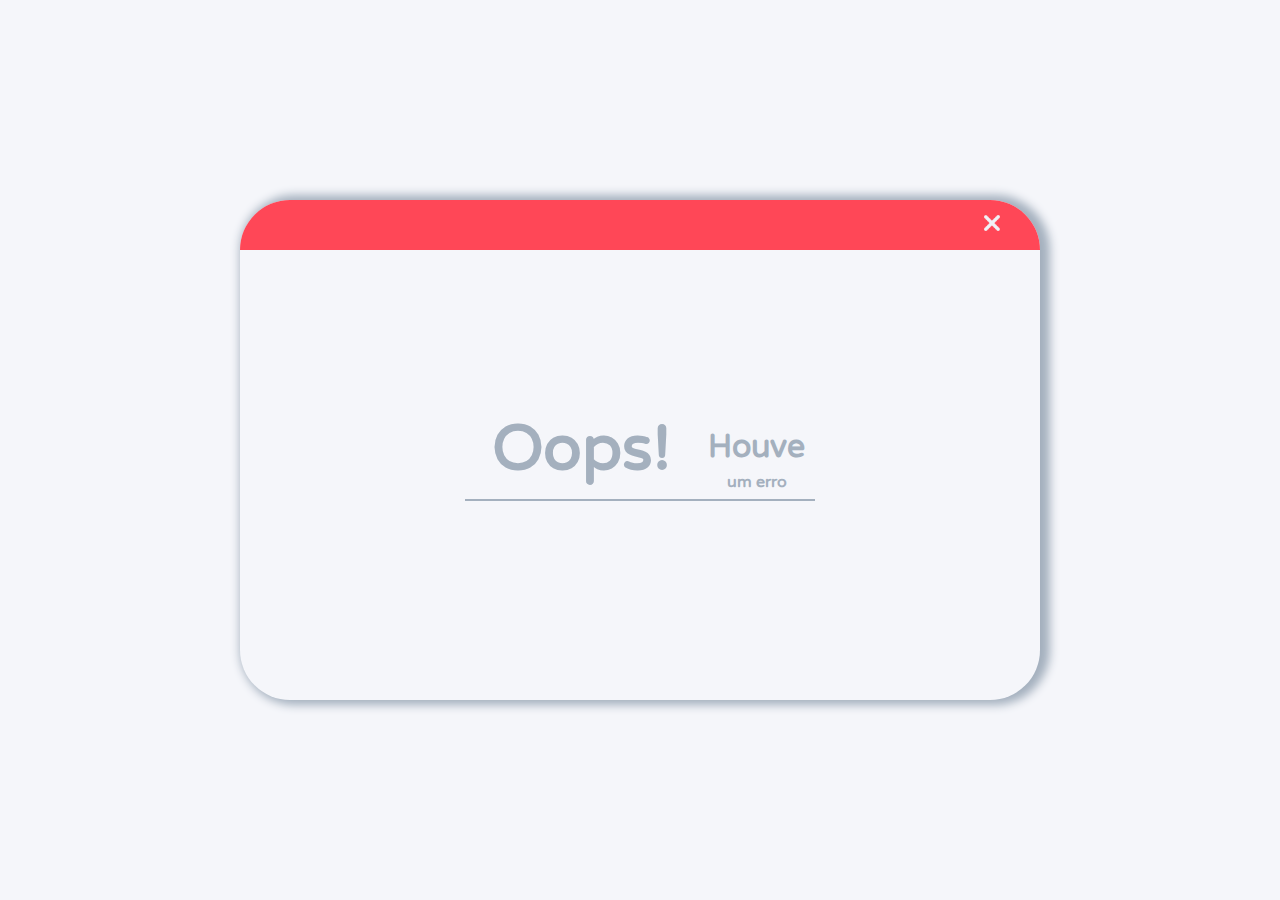
<file: blank_page/index.html>
<!DOCTYPE html>
<html lang="pt-br">
  <head>
    <title>Index</title>
    <meta charset="utf-8">
    <link rel="stylesheet" type="text/css" href="design.css" media="screen" />
  </head>
  <body>

    <div class="card">

      <div class="warning-top">
        <a href="#">
          <img src="dasda.png" alt="" width="16px" height="16px">
        </a>
      </div>

      <div class="bottom">

          <div class="card-notice">

            <div class="opps">
              Oops!
            </div>

            <div class="msn">
              Houve
            </div>

            <div class="msn2">
              um erro
            </div>

          </div>

      </div>

    </div>

  </body>
</html>
</file>
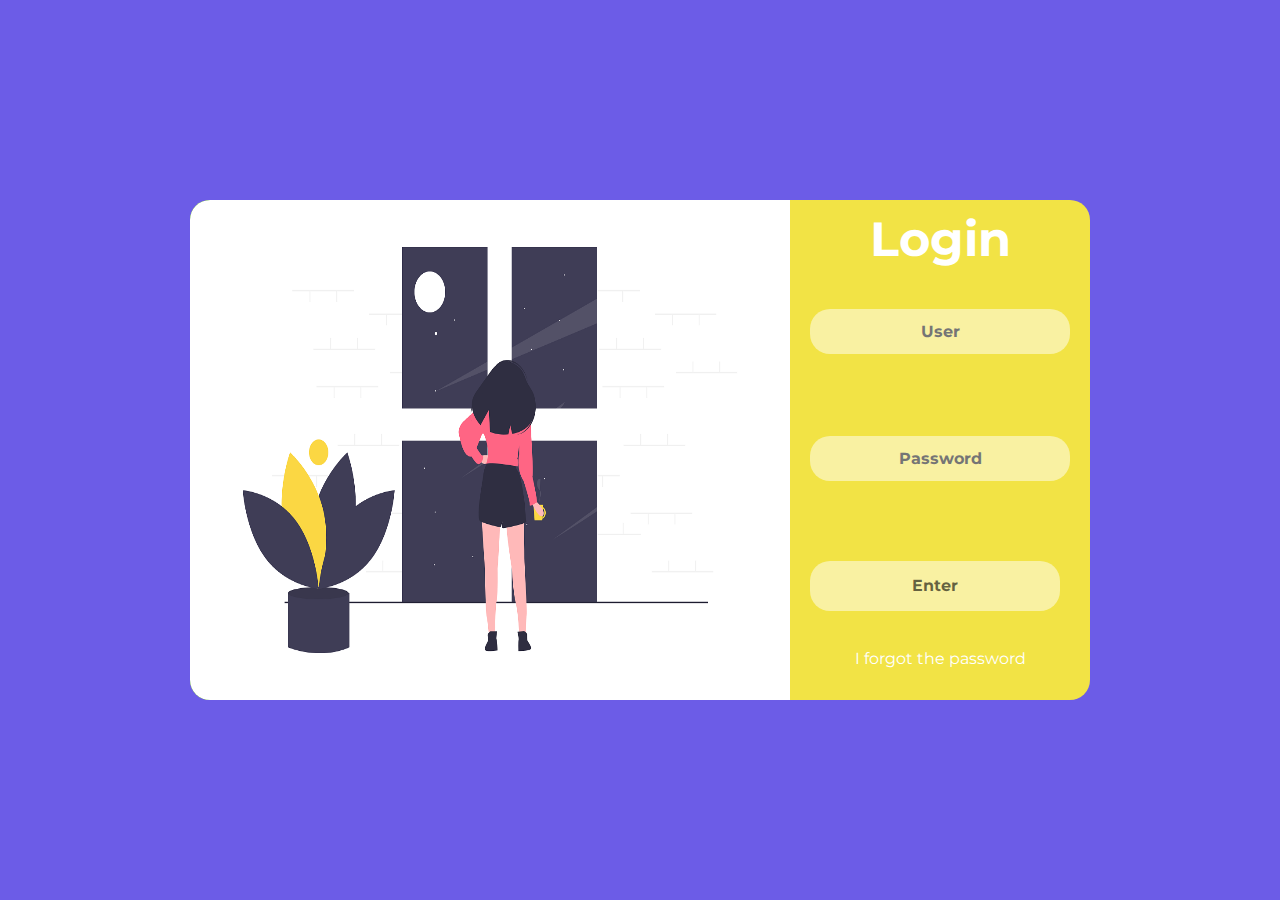
<file: simple_login_page/index.html>
<!DOCTYPE html>
<html lang="pt-br">
  <head>
    <title>Index</title>
    <meta charset="utf-8">

    <link rel="stylesheet" type="text/css" href="design.css" media="screen" />
  </head>

  <body>

    <div class="conter">

        <div class="block-panel">
           <img src="undraw_back_home_nl5c.png">
        </div>

        <div class="login">

          <p>Login</p>

          <form class="" action="index.html" method="">

            <input type="text" name="" value="" placeholder="User"></input>

            <input type="password" name="" value="" placeholder="Password"></input>

            <a href="#">I forgot the password</a>

            <input type="submit" name="" value="Enter"/>

          </form>

        </div>


    </div>

  </body>

</html>
</file>
<file: blank_page/design.css>
@import url('https://fonts.googleapis.com/css?family=Varela+Round&display=swap');

*{
  padding: 0;
  margin: 0;
  font-family: 'Varela Round', sans-serif;
  text-decoration: none;
}

body{
  background-color: #f5f6fa;
}

.warning-top p{
  color: rgba(241, 242, 246,1.0);
  font-weight: bold;
  font-size: 5rem;
}

.card{
  display: grid;
  box-sizing: border-box;
  position: absolute;
  grid-template-columns: 1fr 1fr 1fr;
  width: 800px;
  height: 500px;
  border-radius: 50px;
  left: 50%;
  top: 50%;
  transform: translate(-50%, -50%);
  box-shadow: 5px 0 10px 5px rgba(164, 176, 190, 1);
  border-color: #5352ed;

}

.warning-top{
  box-sizing: border-box;
  display: grid;
  width: 100%;
  height: 50px;
  background-color: rgba(255, 71, 87,1.0);
  border-top-left-radius: 50px;
  border-top-right-radius: 50px;
  grid-column-start: 1;
  grid-column-end: 4;
  align-items: center;
}

.bottom{
  width: 100%;
  height: 400px;
  border-bottom-left-radius: 50px;
  border-bottom-right-radius: 50px;
  grid-row-start: 2;
  grid-row-end: 3;
  grid-column-start: 1;
  grid-column-end: 4;
}

button{
  width: 100px;
  height: 60px;
  border-radius: 20px;
}

.warning-top a{
  margin-left: 93%;
}

.card-notice{
  position: absolute;
  display: grid;
  grid-template-columns: 2fr 1fr;
  grid-template-rows: 2fr 1fr;
  width: 350px;
  height: 100px;
  align-items: center;
  justify-content: center;
  border-bottom: 2px solid rgba(164, 176, 190,1.0);
  left:50%;
  top:50%;
  transform: translate(-50%, -50%);

}



.card-notice .opps{
  display: block;
  color: rgba(164, 176, 190,1.0);
  font-weight: bold;
  font-size: 4rem;
  grid-row-start: 1;
  grid-row-end: 3;
    text-align: center;
}


.card-notice .msn{
  display: block;
  color: rgba(164, 176, 190,1.0);
  font-weight: bold;
  font-size:  2rem;
  grid-row-start: 1;
  grid-row-end: 2;
  grid-column-start: 2;
  align-self: flex-end;
  text-align: center;
}

.card-notice .msn2{
  display: block;
  color: rgba(164, 176, 190,1.0);
  font-weight: bold;
  font-size:  1rem;
  grid-row-start: 2;
  grid-row-end: 3;
  text-align: center;
}
</file>
<file: simple_login_page/design.css>
@import url('https://fonts.googleapis.com/css?family=Montserrat&display=swap');


*{
  padding: 0;
  margin: 0;
  font-family: 'Montserrat', sans-serif;
}

html, body{
  background-color: #6c5ce7;
  box-sizing: border-box;
  width: 100%;
  height:  100%;
  /* position: fixed; */
}

a{
  text-decoration: none;
  color: white;
  font-size: 1rem;
  align-items: center;
  text-align: center;
  grid-row-start: 4;
  grid-row-end: 4;
}

a:active{
  color: gray;
}

img{
  width: inherit;
  height: inherit;
  border-top-left-radius: 20px;
  border-bottom-left-radius: 20px;
}
.conter{
  display: grid;
  box-sizing: border-box;
  grid-template-columns: 2fr 1fr;
  grid-template-rows: 1fr 1fr 1fr;
  position: absolute;
  width: 900px;
  height: 500px;
  background-color: #f2e345;
  left: 50%;
  top: 50%;
  transform: translate(-50%, -50%);
  border-radius: 20px;
}
.block-panel{
  display: block;
  grid-column-start: 1;
  grid-column-end: 2;
  grid-row-start: 1;
  grid-row-end: 4;
  width: 100%;
  height: 100%;
  background-color: green;
  border-top-left-radius: 20px;
  border-bottom-left-radius: 20px;
  box-sizing: content-box;
}


form{
  display: grid;
  grid-template-rows: 1fr 1fr 1fr;
  height: 400px;
  align-items: center;
  justify-content: center;
}

input{
  align-items: center;
  text-align: center;
  padding: 5px;
  height: 35px;
  width: 250px;
  border-radius: 20px;
  font-size: 1rem;
  border-style: none;
  color: rgba(0, 0, 0, 0.6);
  font-weight: bold;
  background-color: rgba(255, 255, 255, 0.5);
}

input[type="submit"]{

  height: 50px;
  cursor: pointer;
    font-weight: bold;
}


p{
  margin-top: 10px;
  display: block;
  font-size:3rem;
  color: white;
  grid-row-start: 1;
  text-align: center;
  font-weight: bold;
}

/*media*/


@media screen and (max-width: 900px) {
  .conter{
    display: grid;
    box-sizing: border-box;
    grid-template-columns: 1fr;
    grid-template-rows: 1fr 1fr 1fr;
    position: absolute;
    width: 300px;
    height: 500px;
    background-color: #f2e345;
    left: 50%;
    top: 50%;
    transform: translate(-50%, -50%);
    border-radius: 20px;
  }

  img{
    display: none;
  }

  .block-panel{
    display: none;
  }
}
</file>
